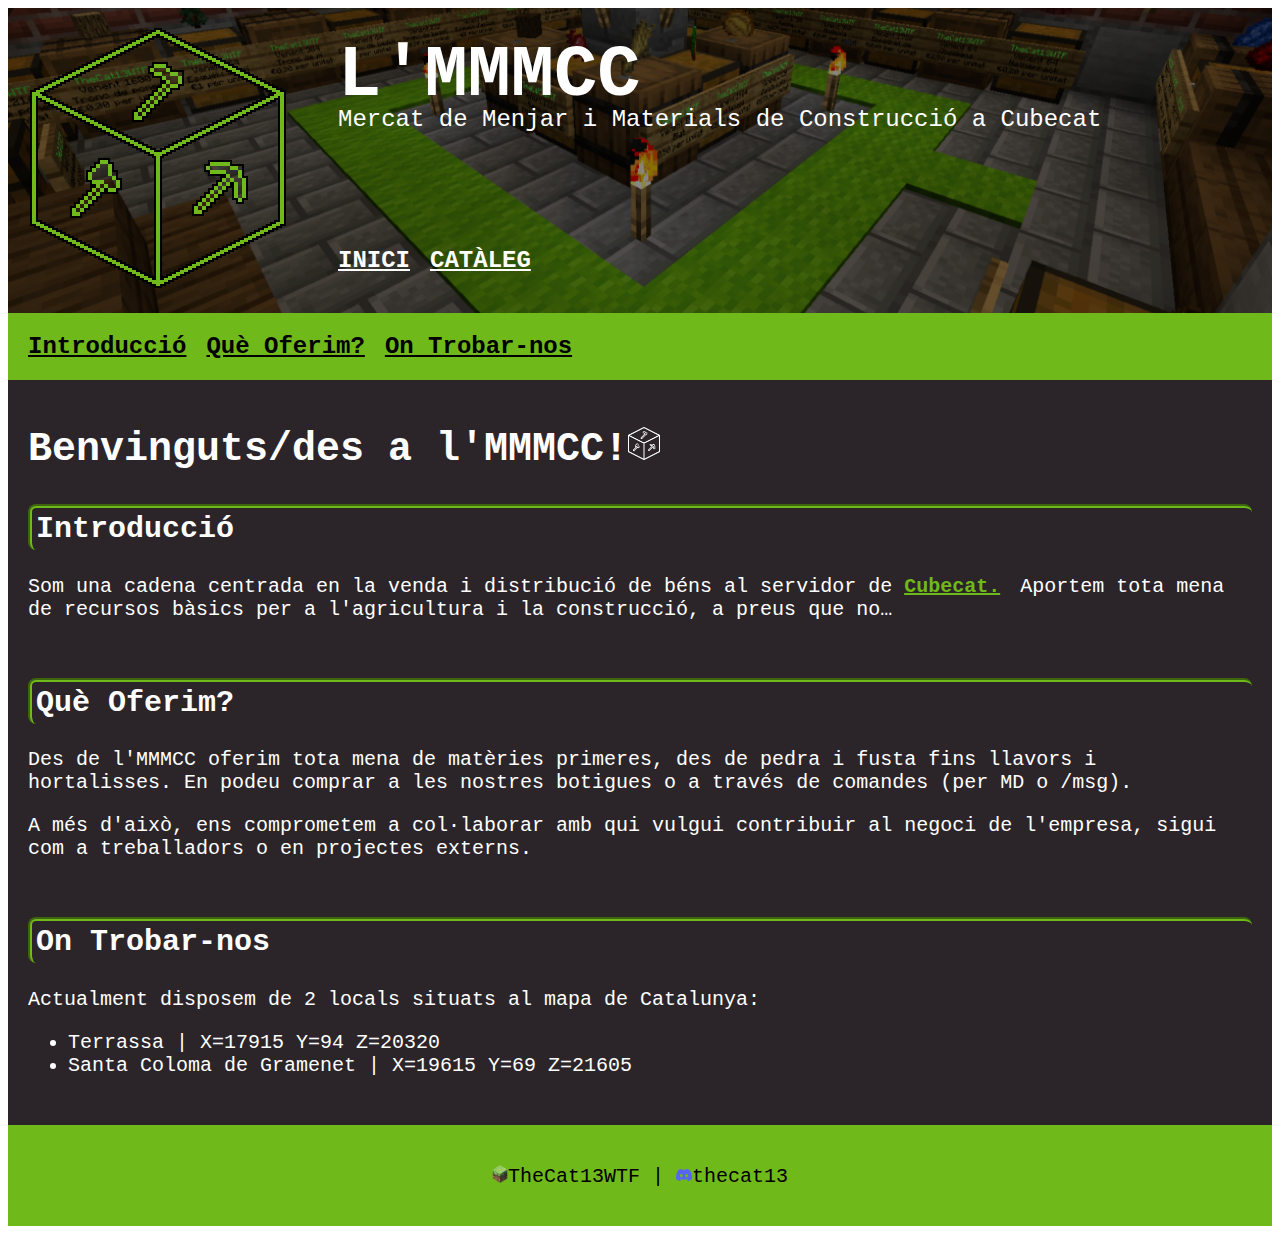
<file: index.html>
<!DOCTYPE html>
<html lang="ca">
<head>
    <meta charset="UTF-8">
    <meta name="viewport" content="width=device-width, initial-scale=1.0">
    <title>MMMCC - Inici</title>
    <meta name="description" content="Aquesta és la pàgina de l'MMMCC.">
    <meta name="author" content="MMMCC by TheCat13">
    <meta name="keywords" content="Catalunya, Cubecat, Minecraft, mercat, botiga">
    <link rel="icon" href="Assets/Favicon.ico" type="image/x-icon">
    <link rel="stylesheet" href="Styles/styles.css">
    <script src=""></script>
</head>

<body>
<header>
    <div class="headercontainer">
        <div class="headerimg">
            <img src="Assets/LogoPrincipal.png" alt="Icon" style="width:260px">
        </div>
        <div class="headertext">
            <div class="title">
                <h1>L'MMMCC</h1>
                <p>Mercat de Menjar i Materials de Construcció a Cubecat</p>
            </div>
            <div class="links">
                <a href="index.html">INICI</a><a href="cataleg.html">CATÀLEG</a>
            </div>
        </div>
    </div>
</header>

<nav>
    <a href="#1">Introducció</a><a href="#2">Què Oferim?</a><a href="#3">On Trobar-nos</a>
</nav>

<main>
    <h1>Benvinguts/des a l'MMMCC!<img src="Assets/LogoMini.png" alt="Icon" style="width:32px"></h1>

    <section id="1">
        <h2>Introducció</h2>
        <p>Som una cadena centrada en la venda i distribució de béns al servidor de <a href="https://cubecat.cat/">Cubecat.</a>Aportem tota mena de recursos
        bàsics per a l'agricultura i la construcció, a preus que no…</p>
    </section>

    <section id="2">
        <h2>Què Oferim?</h2>
        <p>Des de l'MMMCC oferim tota mena de matèries primeres, des de pedra i fusta fins llavors i hortalisses. En podeu comprar a les nostres
        botigues o a través de comandes (per MD o /msg).</p>
        <p>A més d'això, ens comprometem a col·laborar amb qui vulgui contribuir al negoci de l'empresa, sigui com a treballadors o en projectes externs.</p>
    </section>

    <section id="3">
        <h2>On Trobar-nos</h2>
        <p>Actualment disposem de 2 locals situats al mapa de Catalunya:</p>
        <ul>
            <li>Terrassa | X=17915 Y=94 Z=20320</li>
            <li>Santa Coloma de Gramenet | X=19615 Y=69 Z=21605</li>
        </ul>
    </section>
</main>

<footer>
    <p><img src="Assets/Minecraft.png" alt="Icon" style="width:16px">TheCat13WTF | <img src="Assets/Discord.png" alt="Icon" style="width:16px">thecat13</p>
</footer>
</body>
</html>
</file>
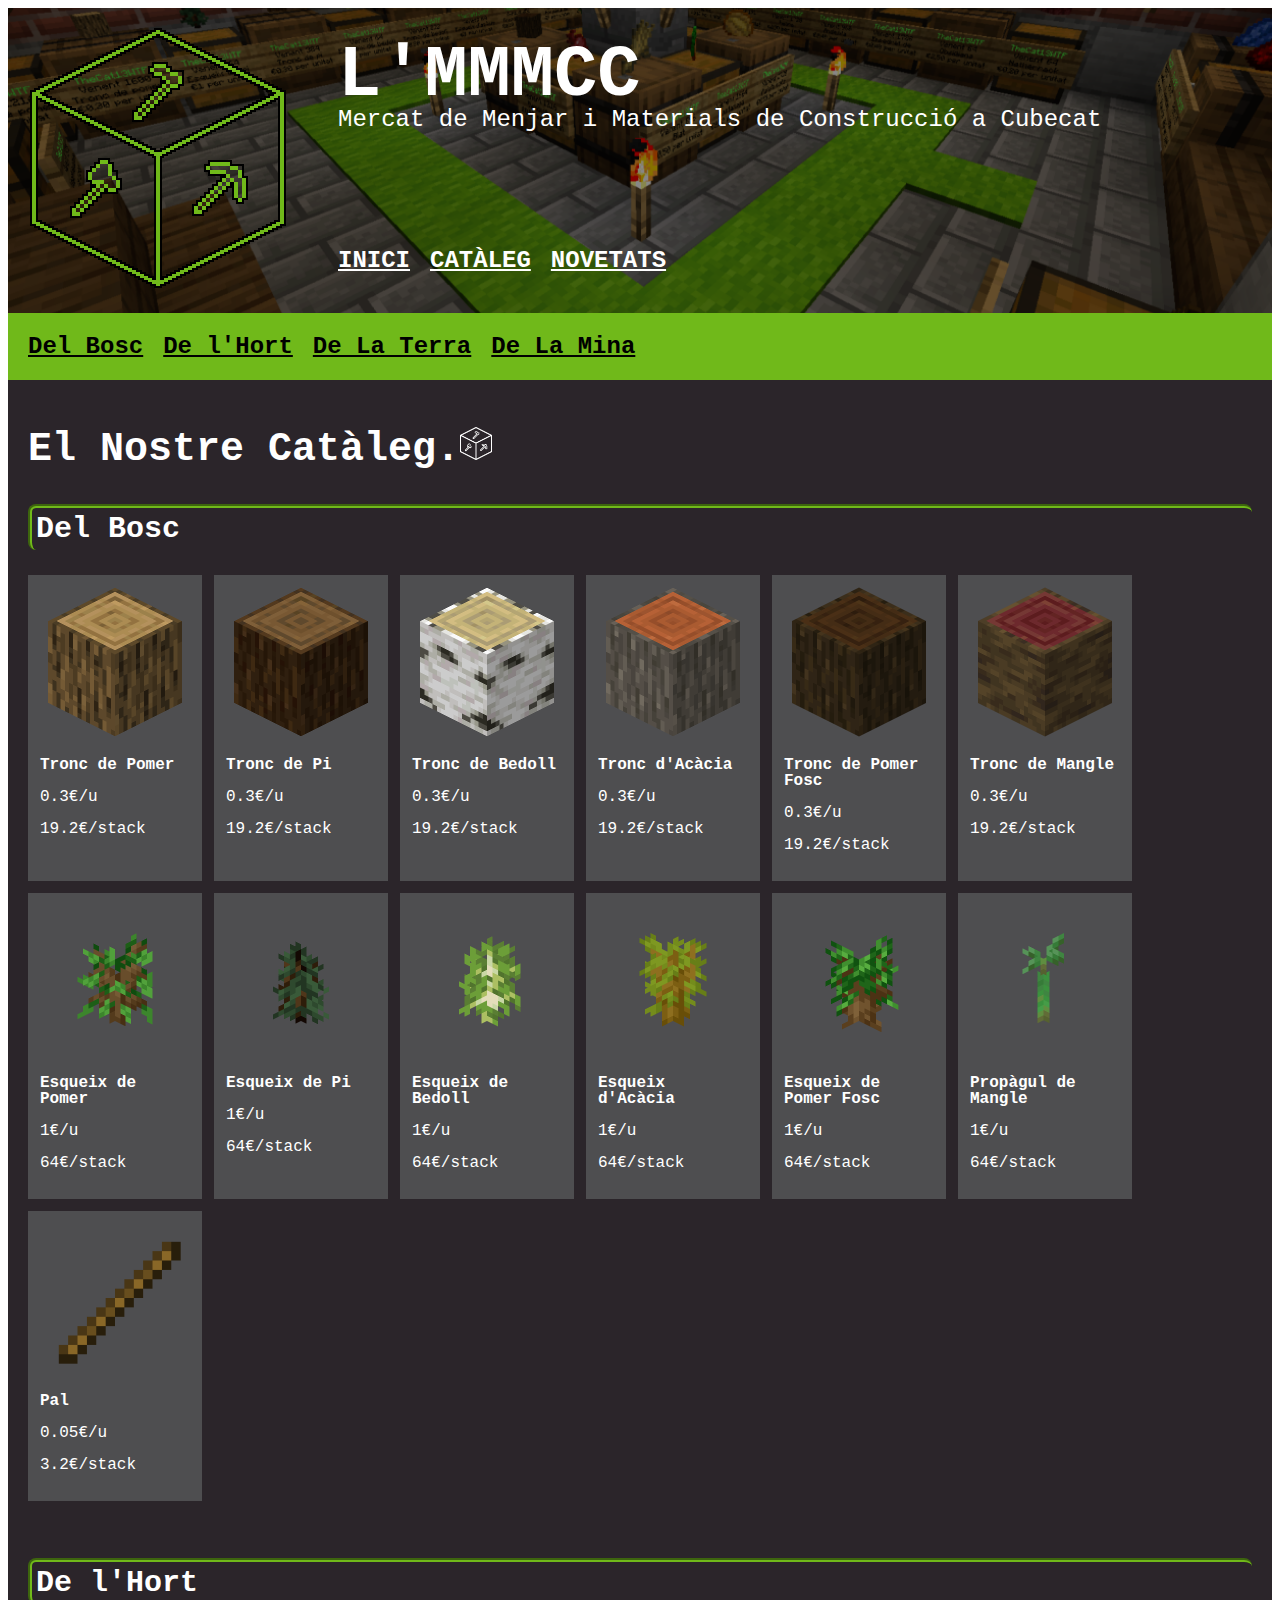
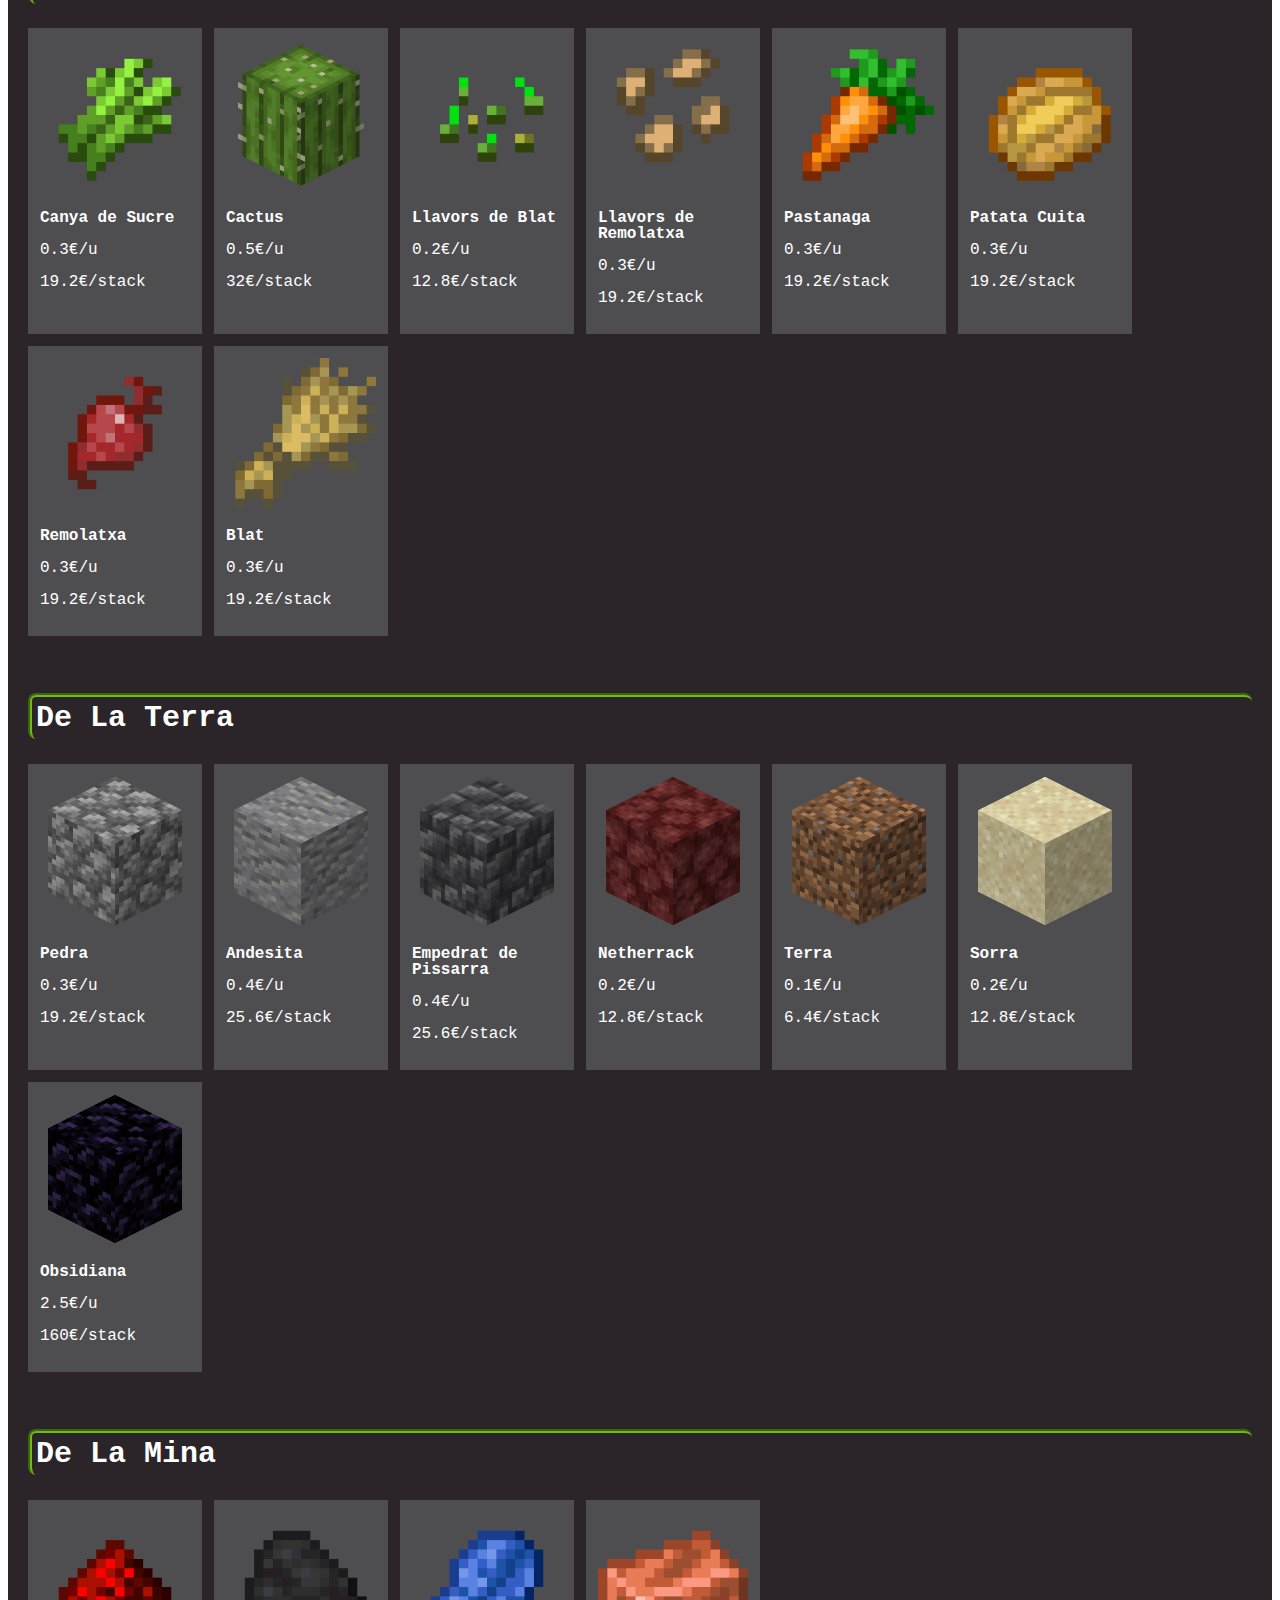
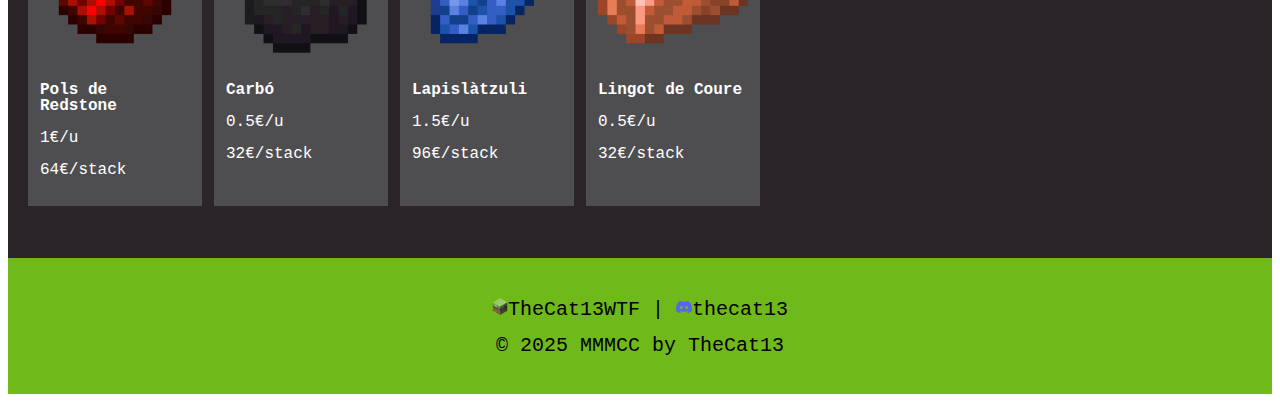
<file: cataleg.html>
<!DOCTYPE html>
<html lang="ca">
<head>
    <meta charset="UTF-8">
    <meta name="viewport" content="width=device-width, initial-scale=1.0">
    <title>MMMCC - Catàleg</title>
    <meta name="description" content="Aquesta és la pàgina de l'MMMCC.">
    <meta name="author" content="MMMCC by TheCat13">
    <meta name="keywords" content="Catalunya, Cubecat, Minecraft, mercat, botiga">
    <link rel="icon" href="Assets/Favicon.ico" type="image/x-icon">
    <link rel="stylesheet" href="Styles/styles.css">
    <script src=""></script>
</head>

<body>
<header>
    <div class="headercontainer">
        <div class="headerimg">
            <img src="Assets/LogoPrincipal.png" alt="Icon" style="width:260px">
        </div>
        <div class="headertext">
            <div class="title">
                <h1>L'MMMCC</h1>
                <p>Mercat de Menjar i Materials de Construcció a Cubecat</p>
            </div>
            <div class="links">
                <a href="index.html">INICI</a><a href="cataleg.html">CATÀLEG</a><a href="novetats.html">NOVETATS</a>
            </div>
        </div>
    </div>
</header>

<nav>
    <a href="#1">Del Bosc</a><a href="#2">De l'Hort</a><a href="#3">De La Terra</a><a href="#4">De La Mina</a>
</nav>

<main>
    <h1>El Nostre Catàleg.<img src="Assets/LogoMini.png" alt="Icon" style="width:32px"></h1>

    <section id="1">
        <h2>Del Bosc</h2>
        <div class="catalogsec">
            <div class="item">
                <img src="Assets/Cataleg/tronc_pomer.png" alt="Icon">
                <p><strong>Tronc de Pomer</strong></p>
                <p>0.3€/u</p>
                <p>19.2€/stack</p>
            </div>
            <div class="item">
                <img src="Assets/Cataleg/tronc_pi.png" alt="Icon">
                <p><strong>Tronc de Pi</strong></p>
                <p>0.3€/u</p>
                <p>19.2€/stack</p>
            </div>
            <div class="item">
                <img src="Assets/Cataleg/tronc_bedoll.png" alt="Icon">
                <p><strong>Tronc de Bedoll</strong></p>
                <p>0.3€/u</p>
                <p>19.2€/stack</p>
            </div>
            <div class="item">
                <img src="Assets/Cataleg/tronc_acacia.png" alt="Icon">
                <p><strong>Tronc d'Acàcia</strong></p>
                <p>0.3€/u</p>
                <p>19.2€/stack</p>
            </div>
            <div class="item">
                <img src="Assets/Cataleg/tronc_pomer_fosc.png" alt="Icon">
                <p><strong>Tronc de Pomer Fosc</strong></p>
                <p>0.3€/u</p>
                <p>19.2€/stack</p>
            </div>
            <div class="item">
                <img src="Assets/Cataleg/tronc_mangle.png" alt="Icon">
                <p><strong>Tronc de Mangle</strong></p>
                <p>0.3€/u</p>
                <p>19.2€/stack</p>
            </div>
            <div class="item">
                <img src="Assets/Cataleg/esqueix_pomer.png" alt="Icon">
                <p><strong>Esqueix de Pomer</strong></p>
                <p>1€/u</p>
                <p>64€/stack</p>
            </div>
            <div class="item">
                <img src="Assets/Cataleg/esqueix_pi.png" alt="Icon">
                <p><strong>Esqueix de Pi</strong></p>
                <p>1€/u</p>
                <p>64€/stack</p>
            </div>
            <div class="item">
                <img src="Assets/Cataleg/esqueix_bedoll.png" alt="Icon">
                <p><strong>Esqueix de Bedoll</strong></p>
                <p>1€/u</p>
                <p>64€/stack</p>
            </div>
            <div class="item">
                <img src="Assets/Cataleg/esqueix_acacia.png" alt="Icon">
                <p><strong>Esqueix d'Acàcia</strong></p>
                <p>1€/u</p>
                <p>64€/stack</p>
            </div>
            <div class="item">
                <img src="Assets/Cataleg/esqueix_pomer_fosc.png" alt="Icon">
                <p><strong>Esqueix de Pomer Fosc</strong></p>
                <p>1€/u</p>
                <p>64€/stack</p>
            </div>
            <div class="item">
                <img src="Assets/Cataleg/propagul_mangle.png" alt="Icon">
                <p><strong>Propàgul de Mangle</strong></p>
                <p>1€/u</p>
                <p>64€/stack</p>
            </div>
            <div class="item">
                <img src="Assets/Cataleg/pal.png" alt="Icon">
                <p><strong>Pal</strong></p>
                <p>0.05€/u</p>
                <p>3.2€/stack</p>
            </div>
        </div>
    </section>

    <section id="2">
        <h2>De l'Hort</h2>
        <div class="catalogsec">
            <div class="item">
                <img src="Assets/Cataleg/canya_sucre.png" alt="Icon">
                <p><strong>Canya de Sucre</strong></p>
                <p>0.3€/u</p>
                <p>19.2€/stack</p>
            </div>
            <div class="item">
                <img src="Assets/Cataleg/cactus.png" alt="Icon">
                <p><strong>Cactus</strong></p>
                <p>0.5€/u</p>
                <p>32€/stack</p>
            </div>
            <div class="item">
                <img src="Assets/Cataleg/llavors_blat.png" alt="Icon">
                <p><strong>Llavors de Blat</strong></p>
                <p>0.2€/u</p>
                <p>12.8€/stack</p>
            </div>
            <div class="item">
                <img src="Assets/Cataleg/llavors_remolatxa.png" alt="Icon">
                <p><strong>Llavors de Remolatxa</strong></p>
                <p>0.3€/u</p>
                <p>19.2€/stack</p>
            </div>
            <div class="item">
                <img src="Assets/Cataleg/pastanaga.png" alt="Icon">
                <p><strong>Pastanaga</strong></p>
                <p>0.3€/u</p>
                <p>19.2€/stack</p>
            </div>
            <div class="item">
                <img src="Assets/Cataleg/patata_cuita.png" alt="Icon">
                <p><strong>Patata Cuita</strong></p>
                <p>0.3€/u</p>
                <p>19.2€/stack</p>
            </div>
            <div class="item">
                <img src="Assets/Cataleg/remolatxa.png" alt="Icon">
                <p><strong>Remolatxa</strong></p>
                <p>0.3€/u</p>
                <p>19.2€/stack</p>
            </div>
            <div class="item">
                <img src="Assets/Cataleg/blat.png" alt="Icon">
                <p><strong>Blat</strong></p>
                <p>0.3€/u</p>
                <p>19.2€/stack</p>
            </div>
        </div>
    </section>

    <section id="3">
        <h2>De La Terra</h2>
        <div class="catalogsec">
            <div class="item">
                <img src="Assets/Cataleg/pedra.png" alt="Icon">
                <p><strong>Pedra</strong></p>
                <p>0.3€/u</p>
                <p>19.2€/stack</p>
            </div>
            <div class="item">
                <img src="Assets/Cataleg/andesita.png" alt="Icon">
                <p><strong>Andesita</strong></p>
                <p>0.4€/u</p>
                <p>25.6€/stack</p>
            </div>
            <div class="item">
                <img src="Assets/Cataleg/empedrat_pissarra.png" alt="Icon">
                <p><strong>Empedrat de Pissarra</strong></p>
                <p>0.4€/u</p>
                <p>25.6€/stack</p>
            </div>
            <div class="item">
                <img src="Assets/Cataleg/netherrack.png" alt="Icon">
                <p><strong>Netherrack</strong></p>
                <p>0.2€/u</p>
                <p>12.8€/stack</p>
            </div>
            <div class="item">
                <img src="Assets/Cataleg/terra.png" alt="Icon">
                <p><strong>Terra</strong></p>
                <p>0.1€/u</p>
                <p>6.4€/stack</p>
            </div>
            <div class="item">
                <img src="Assets/Cataleg/sorra.png" alt="Icon">
                <p><strong>Sorra</strong></p>
                <p>0.2€/u</p>
                <p>12.8€/stack</p>
            </div>
            <div class="item">
                <img src="Assets/Cataleg/obsidiana.png" alt="Icon">
                <p><strong>Obsidiana</strong></p>
                <p>2.5€/u</p>
                <p>160€/stack</p>
            </div>
        </div>
    </section>

    <section id="4">
        <h2>De La Mina</h2>
        <div class="catalogsec">
            <div class="item">
                <img src="Assets/Cataleg/pols_redstone.png" alt="Icon">
                <p><strong>Pols de Redstone</strong></p>
                <p>1€/u</p>
                <p>64€/stack</p>
            </div>
            <div class="item">
                <img src="Assets/Cataleg/carbo.png" alt="Icon">
                <p><strong>Carbó</strong></p>
                <p>0.5€/u</p>
                <p>32€/stack</p>
            </div>
            <div class="item">
                <img src="Assets/Cataleg/lapislatzuli.png" alt="Icon">
                <p><strong>Lapislàtzuli</strong></p>
                <p>1.5€/u</p>
                <p>96€/stack</p>
            </div>
            <div class="item">
                <img src="Assets/Cataleg/lingot_coure.png" alt="Icon">
                <p><strong>Lingot de Coure</strong></p>
                <p>0.5€/u</p>
                <p>32€/stack</p>
            </div>
        </div>
    </section>
</main>

<footer>
    <p><img src="Assets/Minecraft.png" alt="Icon" style="width:16px">TheCat13WTF | <img src="Assets/Discord.png" alt="Icon" style="width:16px">thecat13</p>
    <p>© 2025 MMMCC by TheCat13</p>
</footer>
</body>

</html>
</file>
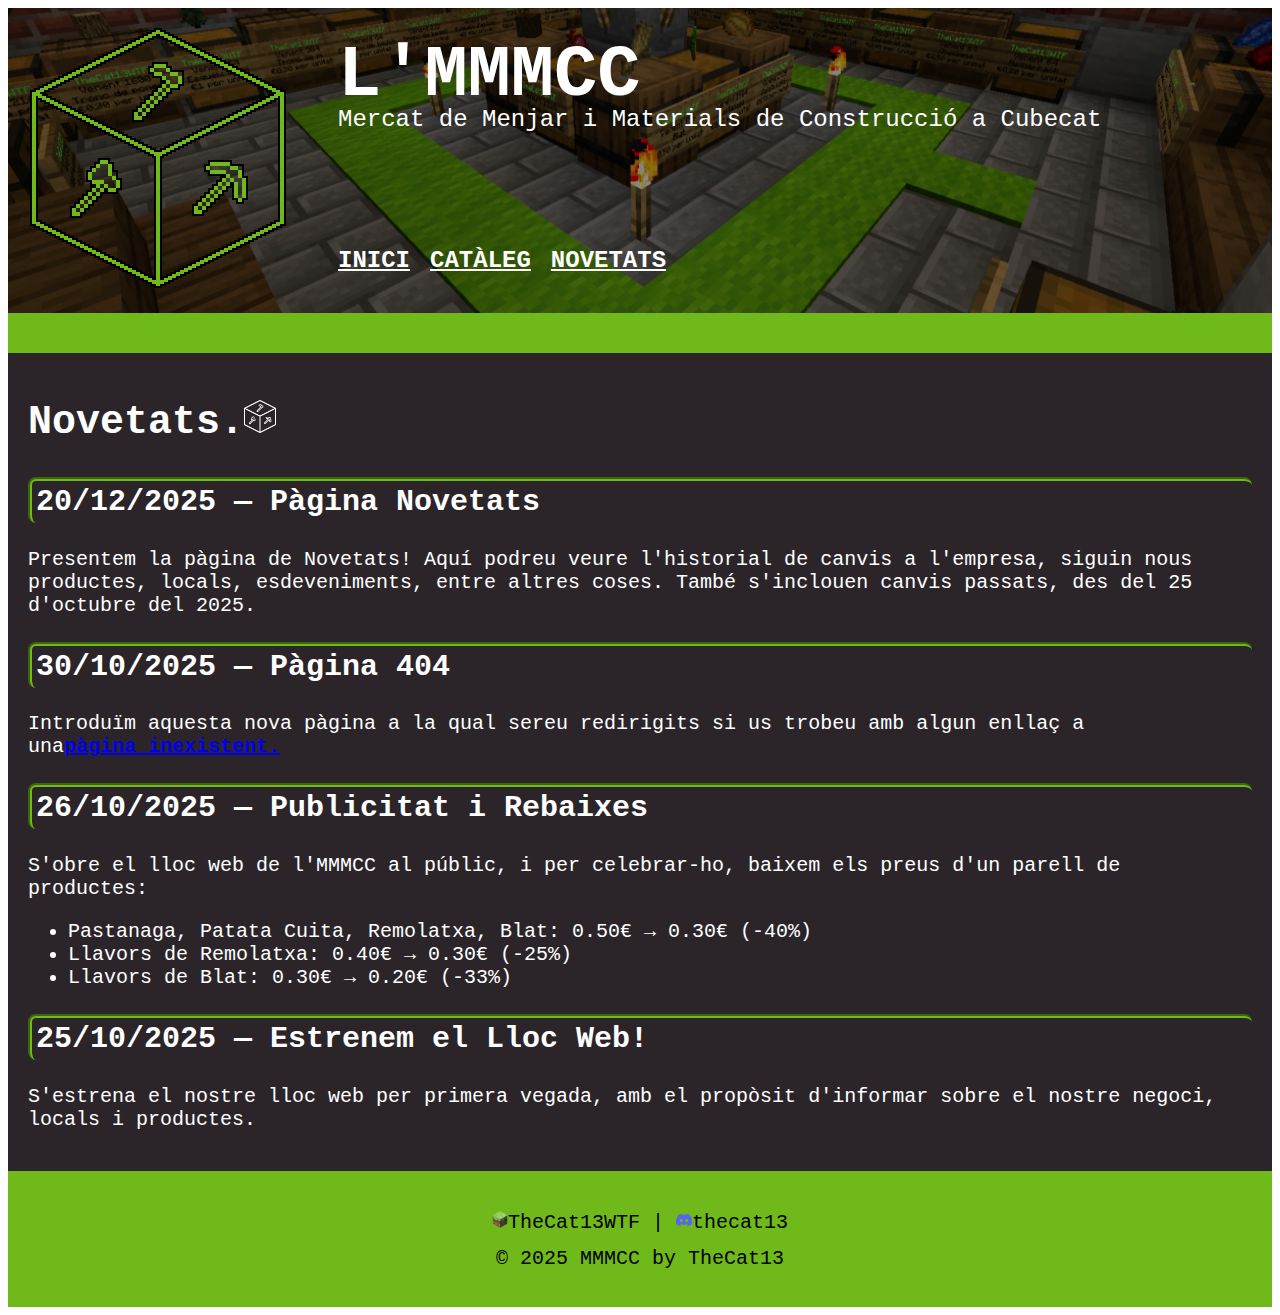
<file: novetats.html>
<!DOCTYPE html>
<html lang="ca">
<head>
    <meta charset="UTF-8">
    <meta name="viewport" content="width=device-width, initial-scale=1.0">
    <title>MMMCC - Novetats</title>
    <meta name="description" content="Aquesta és la pàgina de l'MMMCC.">
    <meta name="author" content="MMMCC by TheCat13">
    <meta name="keywords" content="Catalunya, Cubecat, Minecraft, mercat, botiga">
    <link rel="icon" href="Assets/Favicon.ico" type="image/x-icon">
    <link rel="stylesheet" href="Styles/styles.css">
    <script src=""></script>
</head>

<body>
<header>
    <div class="headercontainer">
        <div class="headerimg">
            <img src="Assets/LogoPrincipal.png" alt="Icon" style="width:260px">
        </div>
        <div class="headertext">
            <div class="title">
                <h1>L'MMMCC</h1>
                <p>Mercat de Menjar i Materials de Construcció a Cubecat</p>
            </div>
            <div class="links">
                <a href="index.html">INICI</a><a href="cataleg.html">CATÀLEG</a><a href="novetats.html">NOVETATS</a>
            </div>
        </div>
    </div>
</header>

<nav>
</nav>

<main>
    <h1>Novetats.<img src="Assets/LogoMini.png" alt="Icon" style="width:32px"></h1>

    <h2>20/12/2025 — Pàgina Novetats</h2>
    <p>Presentem la pàgina de Novetats! Aquí podreu veure l'historial de canvis a l'empresa, siguin nous productes, locals, esdeveniments, entre altres
    coses. També s'inclouen canvis passats, des del 25 d'octubre del 2025.</p>

    <h2>30/10/2025 — Pàgina 404</h2>
    <p>Introduïm aquesta nova pàgina a la qual sereu redirigits si us trobeu amb algun enllaç a
    una<a href="aquestapaginanoexisteix.html">pàgina inexistent.</a></p>

    <h2>26/10/2025 — Publicitat i Rebaixes</h2>
    <p>S'obre el lloc web de l'MMMCC al públic, i per celebrar-ho, baixem els preus d'un parell de productes:</p>
    <ul>
        <li>Pastanaga, Patata Cuita, Remolatxa, Blat: 0.50€ → 0.30€ (-40%)</li>
        <li>Llavors de Remolatxa: 0.40€ → 0.30€ (-25%)</li>
        <li>Llavors de Blat: 0.30€ → 0.20€ (-33%)</li>
    </ul>

    <h2>25/10/2025 — Estrenem el Lloc Web!</h2>
    <p>S'estrena el nostre lloc web per primera vegada, amb el propòsit d'informar sobre el nostre negoci, locals i productes.</p>
</main>

<footer>
    <p><img src="Assets/Minecraft.png" alt="Icon" style="width:16px">TheCat13WTF | <img src="Assets/Discord.png" alt="Icon" style="width:16px">thecat13</p>
    <p>© 2025 MMMCC by TheCat13</p>
</footer>
</body>

</html>
</file>
<file: Styles/styles.css>
body {
    font-family: 'Courier New', Courier, monospace;
}

h2 {
    font-size: 30px;
    padding: 4px;
    border-top: 4px solid #70B91A;   /* top border */
    border-left: 4px solid #70B91A;  /* left border */
    border-radius: 8px;
    border-top-style: groove;
    border-left-style: groove;
}

p, li {
    font-size: 20px;
}

header {
    background-image: url('../Assets/Banner.png');
    background-size: cover;
    background-position: center;
    background-repeat: no-repeat;
}

.headercontainer {
    display: flex;
    gap: 10px;
}

.headerimg {
    padding: 20px;
}

.headertext {
    padding: 20px;
    line-height: 0px;
    color: white;
    display: flex;
    flex-direction: column;
    justify-content: space-between;
    height: 265px;
}

.links {
    display: flex;
}

.headertext p, .headertext a {
    padding-bottom: 20px;
    font-size: 24px;
    line-height: 24px;
}

nav a {
    color: black;
}

.headertext a, nav a:hover {
    color: white;
}

.headertext a:hover {
    color: #70B91A;
}


h1 {
    font-size: 40px;
    margin-bottom: 32px;
}

.headercontainer h1 {
    font-size: 72px;
}

nav {
    display: flex;
    flex-wrap: wrap;
    background-color: #70B91A;
    font-size: 24px;
    padding: 20px;
}

a {
    font-weight: bold;
    margin-right: 20px;
    white-space: nowrap;
}

main {
    background-color: #2B252A;
    padding: 20px;
    color: white;
}

section {
    padding-bottom: 12px;
}

section a {
    color:#70B91A
}

section a:hover {
    color: white;
}

.catalogsec {
    display: flex;
    flex-wrap: wrap;
    padding-bottom: 20px;
    gap: 12px;
}

.item {
    background-color: #4E4E50;
    padding: 12px;
    width: 150px;
    line-height: 16px;
}

.item img {
    width: 150px;
}

.item p {
    font-size: 16px;
}

footer {
    background-color: #70B91A;
    padding: 20px;
    line-height: 16px;
    text-align: center;
}

@media (max-width: 680px) {
    .headercontainer {
        flex-wrap: wrap;
    }

    .headerimg {
        margin: 0 auto;
    }
}

@media (max-width: 602px) {
    .item {
        width: 40%;
        margin: 0 auto;
    }

    .item img {
        width: 100%;
    }

}
</file>
